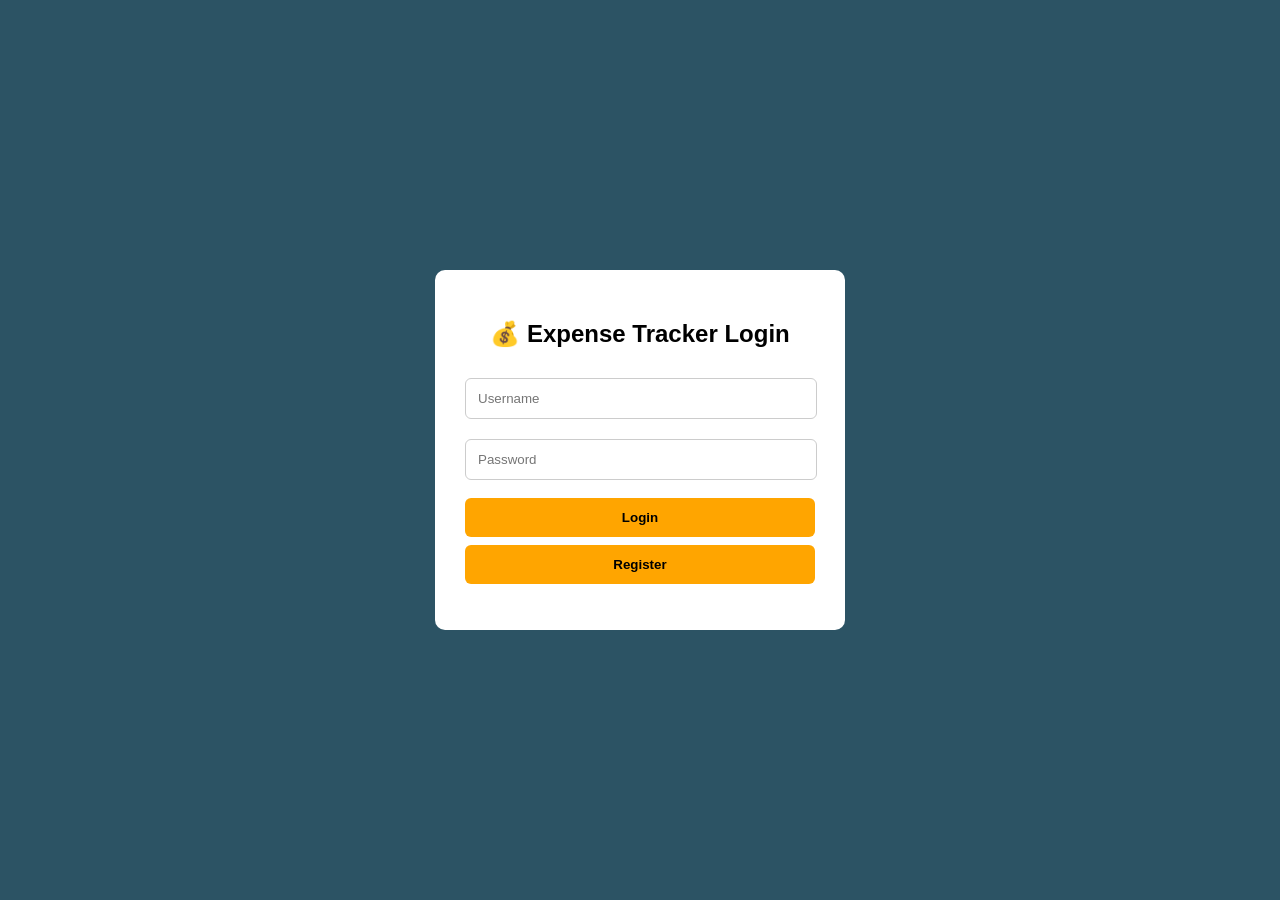
<file: index.html>
<!DOCTYPE html>
<html>
<head>

<title>Login</title>
<link rel="icon" href="brandRa.jpg">

<meta name="viewport" content="width=device-width, initial-scale=1.0">

<style>

body{
display:flex;
justify-content:center;
align-items:center;
height:100vh;
font-family:Arial;
background:#2c5364;
margin:0;
}

.card{
background:white;
padding:30px;
border-radius:10px;
text-align:center;
width:90%;
max-width:350px;
}

input{
padding:12px;
margin:10px 0;
width:93%;
border-radius:6px;
border:1px solid #ccc;
}

button{
padding:12px;
width:100%;
margin-top:8px;
background:orange;
border:none;
border-radius:6px;
font-weight:bold;
cursor:pointer;
}

</style>

</head>

<body>

<div class="card">

<h2>💰 Expense Tracker Login</h2>

<input id="username" placeholder="Username">

<input id="password" type="password" placeholder="Password">

<button onclick="login()">Login</button>

<button onclick="register()">Register</button>

<p id="msg"></p>

</div>

<script>

function register(){

let u=username.value
let p=password.value

localStorage.setItem("user",u)
localStorage.setItem("pass",p)

msg.innerText="Registered Successfully"

}

function login(){

let u=username.value
let p=password.value

if(u===localStorage.getItem("user") && p===localStorage.getItem("pass")){

localStorage.setItem("loggedIn","true")

window.location.href="login.html"

}else{

msg.innerText="Wrong login"

}

}

</script>

</body>
</html>
</file>
